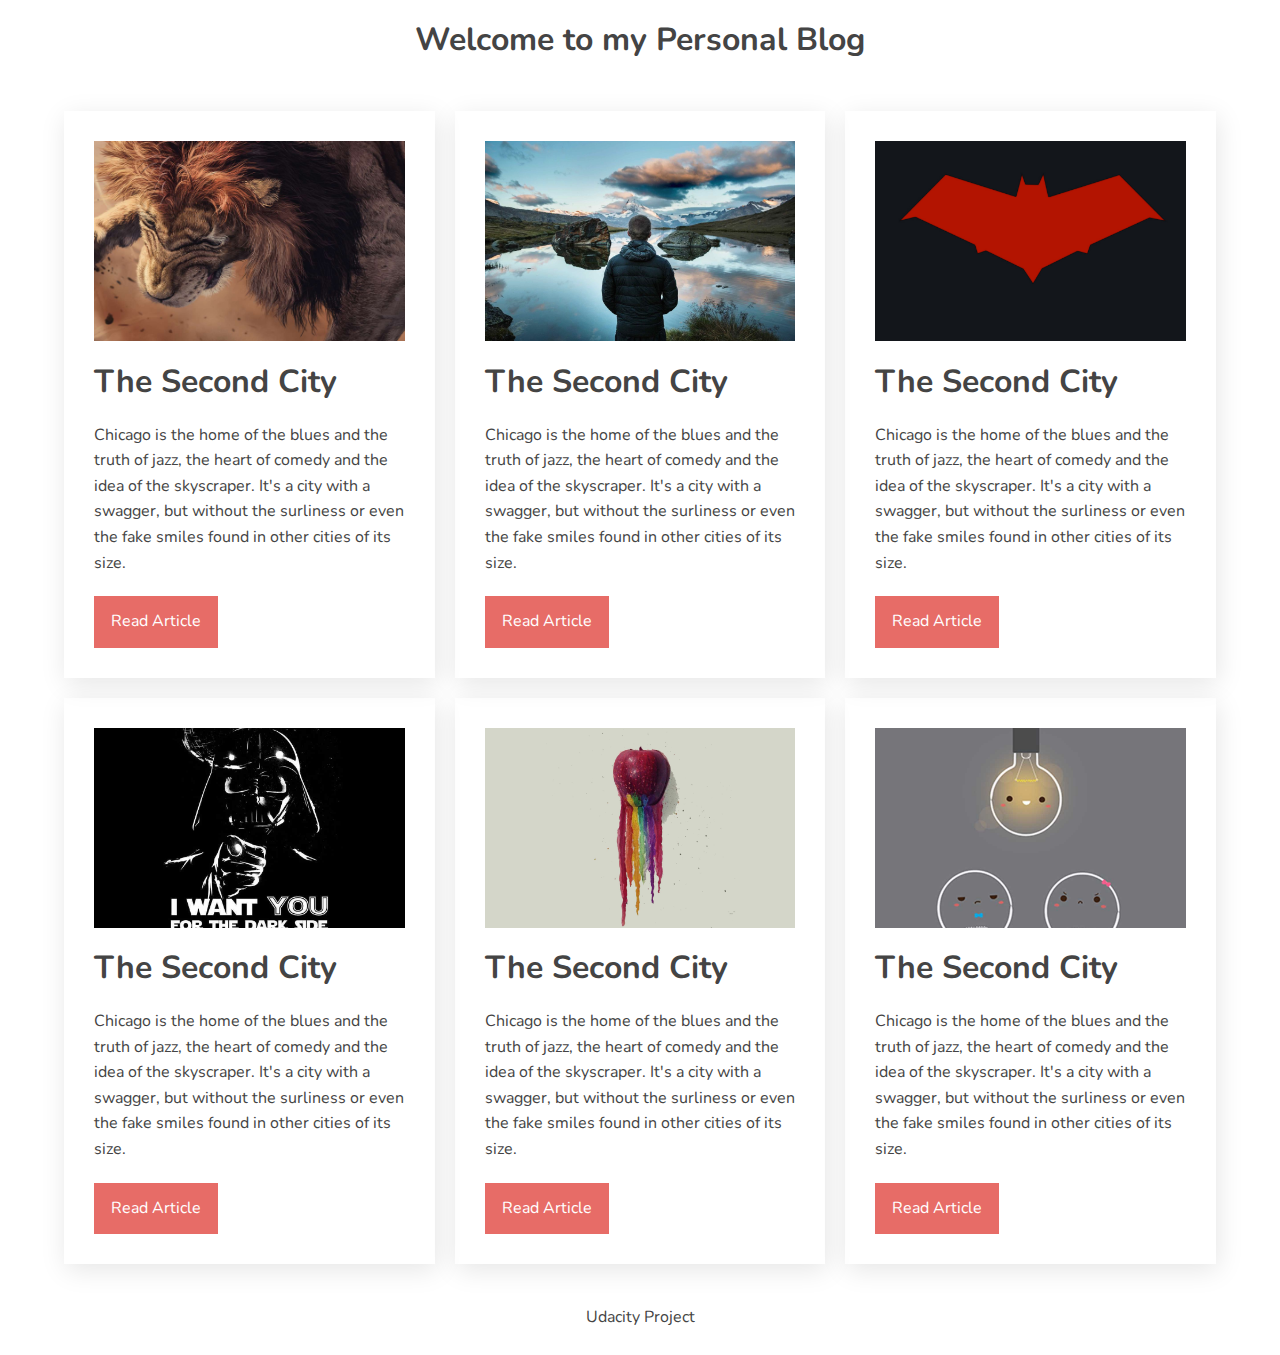
<file: index.html>
<!DOCTYPE html>
<html lang="en">
  <head>
    <meta charset="UTF-8" />
    <meta http-equiv="X-UA-Compatible" content="IE=edge" />
    <meta name="viewport" content="width=device-width, initial-scale=1.0" />
    <link rel="stylesheet" href="https://fonts.googleapis.com/css?family=Nunito:400,700" />
    <link rel="stylesheet" href="css/styles.css" />
    <title>Document</title>
  </head>
  <body>
    <header>
      <h1>Welcome to my Personal Blog</h1>
    </header>
    <main>
      <section class="content-section">
        <div class="grid-container">

            <div class="blog-card">
                <div class="card-content">
                  <div
                    class="card-image"
                    id="image-one"
                   
                  ></div>
                  <h1>The Second City</h1>
                  <p>
                    Chicago is the home of the blues and the truth of jazz, the
                    heart of comedy and the idea of the skyscraper. It's a city with
                    a swagger, but without the surliness or even the fake smiles
                    found in other cities of its size.
                  </p>
    
                  <div class="read-more">
                    <a class="button" href="blogpost.html"
                      >Read Article</a
                    >
                  </div>
                </div>
              </div>
         

          <div class="blog-card">
            <div class="card-content">
              <div
                class="card-image"
                id="image-two"
              ></div>
              <h1>The Second City</h1>
              <p>
                Chicago is the home of the blues and the truth of jazz, the
                heart of comedy and the idea of the skyscraper. It's a city with
                a swagger, but without the surliness or even the fake smiles
                found in other cities of its size.
              </p>

              <div class="read-more">
                <a class="button" href="blogpost.html"
                  >Read Article</a
                >
              </div>
            </div>
          </div>

          <div class="blog-card">
              <div class="card-content">
                <div
                  class="card-image"
                  id="image-three"
                ></div>
                <h1>The Second City</h1>
                <p>
                  Chicago is the home of the blues and the truth of jazz, the
                  heart of comedy and the idea of the skyscraper. It's a city with
                  a swagger, but without the surliness or even the fake smiles
                  found in other cities of its size.
                </p>
  
                <div class="read-more">
                  <a class="button" href="blogpost.html"
                    >Read Article</a
                  >
                </div>
              </div>
            </div>

            <div class="blog-card">
                <div class="card-content">
                  <div
                    class="card-image"
                    id="image-four"
                  ></div>
                  <h1>The Second City</h1>
                  <p>
                    Chicago is the home of the blues and the truth of jazz, the
                    heart of comedy and the idea of the skyscraper. It's a city with
                    a swagger, but without the surliness or even the fake smiles
                    found in other cities of its size.
                  </p>
    
                  <div class="read-more">
                    <a class="button" href="blogpost.html"
                      >Read Article</a
                    >
                  </div>
                </div>
              </div>

              <div class="blog-card">
                  <div class="card-content">
                    <div
                      class="card-image"
                      id="image-five"
                    ></div>
                    <h1>The Second City</h1>
                    <p>
                      Chicago is the home of the blues and the truth of jazz, the
                      heart of comedy and the idea of the skyscraper. It's a city with
                      a swagger, but without the surliness or even the fake smiles
                      found in other cities of its size.
                    </p>
      
                    <div class="read-more">
                      <a class="button" href="blogpost.html"
                        >Read Article</a
                      >
                    </div>
                  </div>
                </div>

                <div class="blog-card">
                    <div class="card-content">
                      <div
                        class="card-image"
                        id="image-six"
                      ></div>
                      <h1>The Second City</h1>
                      <p>
                        Chicago is the home of the blues and the truth of jazz, the
                        heart of comedy and the idea of the skyscraper. It's a city with
                        a swagger, but without the surliness or even the fake smiles
                        found in other cities of its size.
                      </p>
        
                      <div class="read-more">
                        <a class="button" href="blogpost.html"
                          >Read Article</a
                        >
                      </div>
                    </div>
                  </div>

                
        </div>
      </section>
    </main>

    <footer>
      <div class="footer-section">
        Udacity Project
      </div>

      </div>
    </footer>
  </body>
</html>
</file>
<file: css/styles.css>
@import "./blog-cards.css";
@import "./layout.css";
@import "./images.css";
@import "./reset.css";
</file>
